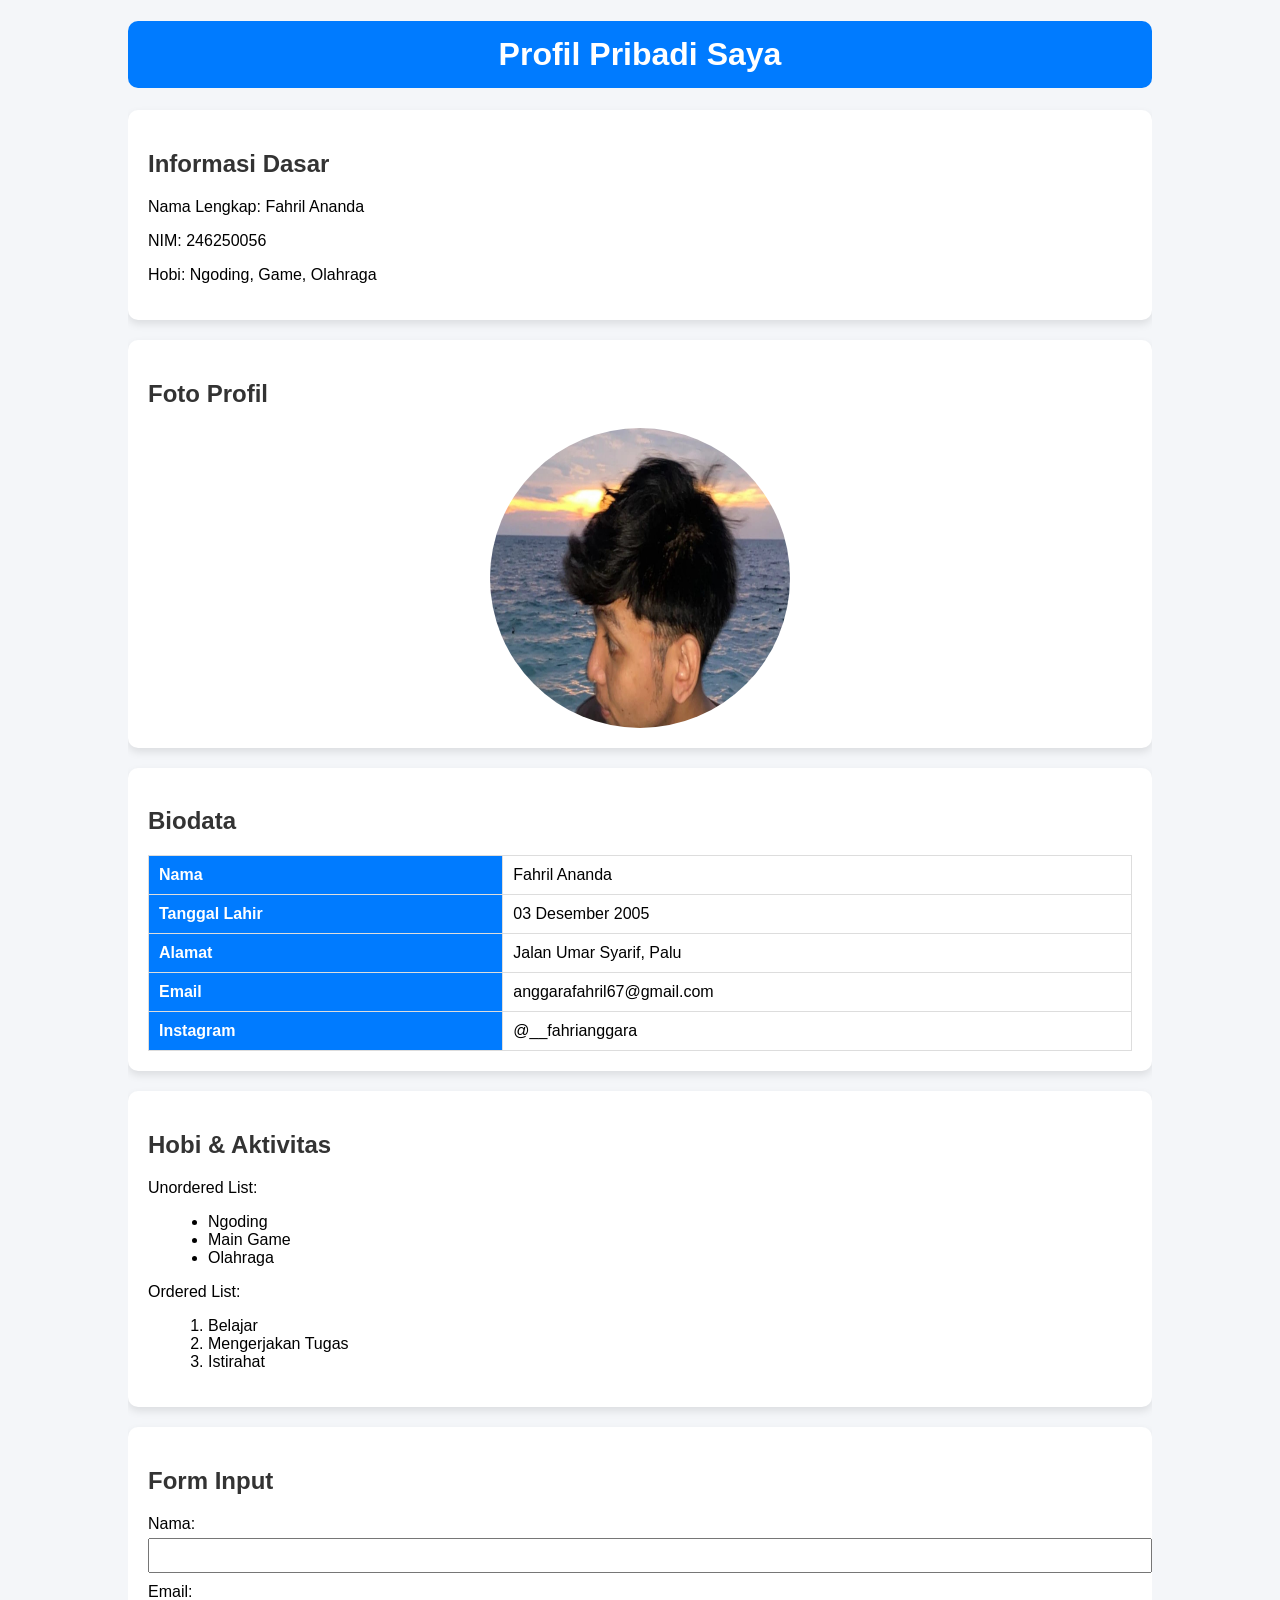
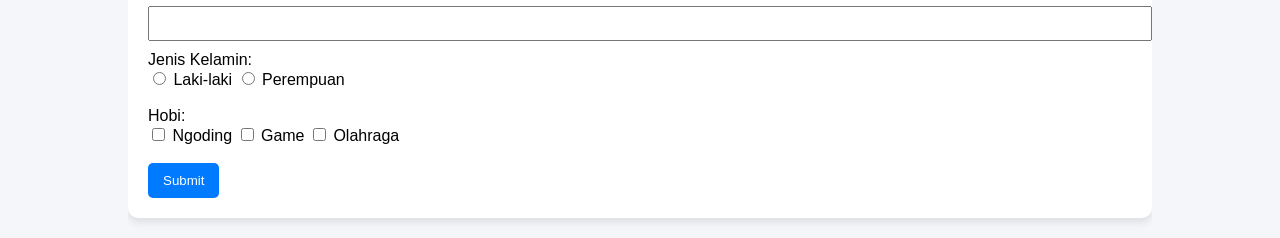
<file: Tugas III/tugas3PW.html>
<!DOCTYPE html>
<html lang="en">
<head>
    <meta charset="UTF-8">
    <meta name="viewport" content="width=device-width, initial-scale=1.0">
    <title>Tugas 3 Pemrograman Web</title>
    <link rel="stylesheet" href="tugas3PW.css">
</head>
<body>
    <div class="container">

    <!-- Judul -->
    <h1 id="judul" title="Halaman Profil">Profil Pribadi Saya</h1>

    <!-- Profil -->
    <div class="card">
        <h2>Informasi Dasar</h2>
        <p class="paragraf">Nama Lengkap: Fahril Ananda</p>
        <p class="paragraf">NIM: 246250056</p>
        <p class="paragraf">Hobi: Ngoding, Game, Olahraga</p>
    </div>

    <!-- Gambar -->
    <div class="card">
        <h2>Foto Profil</h2>
        <img src="1.png" alt="Foto Profil Saya" width="300" height="300">
    </div>

    <!-- Biodata -->
    <div class="card">
        <h2>Biodata</h2>
        <table id="tabel-biodata">
            <tr>
                <th>Nama</th>
                <td>Fahril Ananda</td>
            </tr>
            <tr>
                <th>Tanggal Lahir</th>
                <td>03 Desember 2005</td>
            </tr>
            <tr>
                <th>Alamat</th>
                <td>Jalan Umar Syarif, Palu</td>
            </tr>
            <tr>
                <th>Email</th>
                <td>anggarafahril67@gmail.com</td>
            </tr>
            <tr>
                <th>Instagram</th>
                <td>@__fahrianggara</td>
            </tr>
        </table>
    </div>

    <!-- List -->
    <div class="card">
        <h2>Hobi & Aktivitas</h2>

        <p>Unordered List:</p>
        <ul class="list-hobi">
            <li>Ngoding</li>
            <li>Main Game</li>
            <li>Olahraga</li>
        </ul>

        <p>Ordered List:</p>
        <ol class="list-hobi">
            <li>Belajar</li>
            <li>Mengerjakan Tugas</li>
            <li>Istirahat</li>
        </ol>
    </div>

    <!-- Form -->
    <div class="card">
        <h2>Form Input</h2>

        <form id="form-profil">
            <label>Nama:</label>
            <input type="text" name="nama">

            <label>Email:</label>
            <input type="email" name="email">

            <label>Jenis Kelamin:</label><br>
            <input type="radio" name="jk"> Laki-laki
            <input type="radio" name="jk"> Perempuan
            <br><br>

            <label>Hobi:</label><br>
            <input type="checkbox"> Ngoding
            <input type="checkbox"> Game
            <input type="checkbox"> Olahraga
            <br><br>

            <input type="submit" value="Submit">
        </form>
    </div>

</div>
</body>
</html>
</file>
<file: Tugas III/tugas3PW.css>
body {
            font-family: 'Segoe UI', sans-serif;
            background-color: #f4f6f9;
            margin: 0;
            padding: 0;
        }

        .container {
            width: 80%;
            margin: auto;
            overflow: hidden;
        }

        .card {
            background: white;
            padding: 20px;
            margin: 20px 0;
            border-radius: 10px;
            box-shadow: 0 4px 8px rgba(0,0,0,0.1);
        }

        h1, h2 {
            color: #333;
        }

        h1 {
            text-align: center;
            background: #007BFF;
            color: white;
            padding: 15px;
            border-radius: 10px;
        }

        img {
            display: block;
            margin: auto;
            border-radius: 50%;
        }

        table {
            width: 100%;
            border-collapse: collapse;
        }

        table, th, td {
            border: 1px solid #ddd;
        }

        th {
            background-color: #007BFF;
            color: white;
        }

        th, td {
            padding: 10px;
            text-align: left;
        }

        ul, ol {
            margin-left: 20px;
        }

        form input[type="text"],
        form input[type="email"] {
            width: 100%;
            padding: 8px;
            margin-top: 5px;
            margin-bottom: 10px;
        }

        form input[type="submit"] {
            background-color: #007BFF;
            color: white;
            border: none;
            padding: 10px 15px;
            border-radius: 5px;
            cursor: pointer;
        }

        form input[type="submit"]:hover {
            background-color: #0056b3;
        }
        .footer {
            text-align: center;
            padding: 20px;
            background-color: #007BFF;
            color: white;
            margin-top: 20px;
        }
</file>
